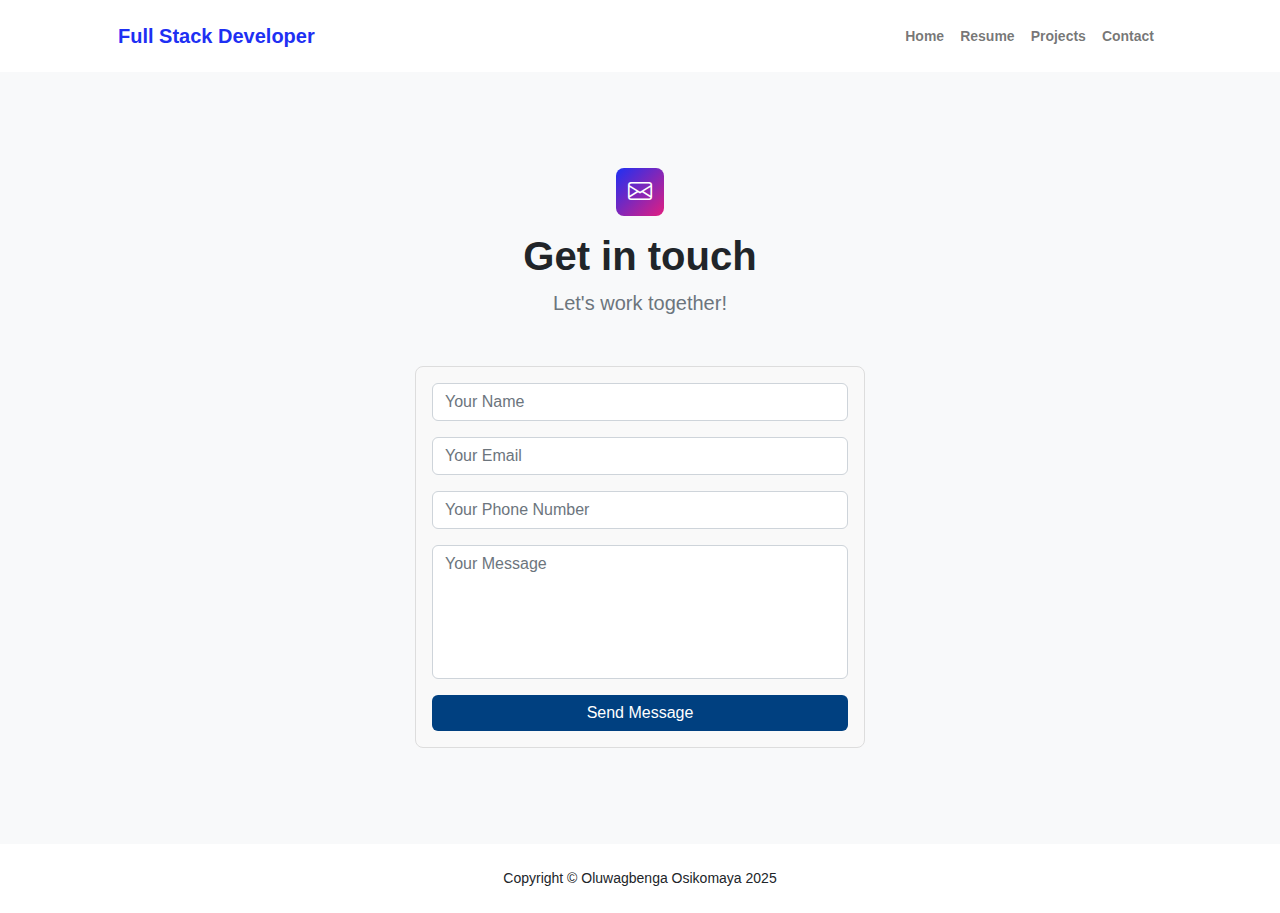
<file: contact.html>
<!DOCTYPE html>
<html lang="en">
    <head>
        <meta charset="utf-8" />
        <meta name="viewport" content="width=device-width, initial-scale=1, shrink-to-fit=no" />
        <meta name="description" content="Showcasing the work of Oluwagbenga Osikomaya, a skilled web developer and designer. Explore creative projects, innovative designs, and custom web solutions." />
        <meta name="Oluwagbenga Osikomaya" content="web developer, graphic designer, portfolio," />
        <title>Portfolio</title>
        <!-- Favicon-->
        <link rel="icon" type="image/x-icon" href="assets/favicon.ico" />
        <!-- Custom Google font-->
        <link rel="preconnect" href="https://fonts.googleapis.com" />
        <link rel="preconnect" href="https://fonts.gstatic.com" crossorigin />
        <link href="https://fonts.googleapis.com/css2?family=Plus+Jakarta+Sans:wght@100;200;300;400;500;600;700;800;900&amp;display=swap" rel="stylesheet" />
        <!-- Bootstrap icons-->
        <link href="https://cdn.jsdelivr.net/npm/bootstrap-icons@1.8.1/font/bootstrap-icons.css" rel="stylesheet" />
        <!-- Core theme CSS (includes Bootstrap)-->
        <link href="css/styles.css" rel="stylesheet" />
    </head>
    <body class="d-flex flex-column">
        <main class="flex-shrink-0">
            <!-- Navigation-->
            <nav class="navbar navbar-expand-lg navbar-light bg-white py-3">
                <div class="container px-5">
                    <a class="navbar-brand" href="index.html"><span class="fw-bolder text-primary">Full Stack  Developer</span></a>
                    <button class="navbar-toggler" type="button" data-bs-toggle="collapse" data-bs-target="#navbarSupportedContent" aria-controls="navbarSupportedContent" aria-expanded="false" aria-label="Toggle navigation"><span class="navbar-toggler-icon"></span></button>
                    <div class="collapse navbar-collapse" id="navbarSupportedContent">
                        <ul class="navbar-nav ms-auto mb-2 mb-lg-0 small fw-bolder">
                            <li class="nav-item"><a class="nav-link" href="index.html">Home</a></li>
                            <li class="nav-item"><a class="nav-link" href="resume.html">Resume</a></li>
                            <li class="nav-item"><a class="nav-link" href="projects.html">Projects</a></li>
                            <li class="nav-item"><a class="nav-link" href="contact.html">Contact</a></li>
                        </ul>
                    </div>
                </div>
            </nav>
            <!-- Page content-->
            <section class="py-5">
                <div class="container px-5">
                    <!-- Contact form-->
                    <div class="bg-light rounded-4 py-5 px-4 px-md-5">
                        <div class="text-center mb-5">
                            <div class="feature bg-primary bg-gradient-primary-to-secondary text-white rounded-3 mb-3"><i class="bi bi-envelope"></i></div>
                            <h1 class="fw-bolder">Get in touch</h1>
                            <p class="lead fw-normal text-muted mb-0">Let's work together!</p>
                        </div>
                        <div class="row gx-5 justify-content-center">
                            <div class="col-12 col-md-8 col-lg-6">
                                <form action="https://formspree.io/f/mvgbpnvg" method="POST">
                                    <div class="mb-3">
                                        <input type="text" id="name" name="name" placeholder="Your Name" class="form-control" required>
                                    </div>
                                    <div class="mb-3">
                                        <input type="email" id="email" name="email" placeholder="Your Email" class="form-control" required>
                                    </div>
                                    <div class="mb-3">
                                        <input type="tel" id="phone" name="phone" placeholder="Your Phone Number" pattern="[0-9]{10,15}" class="form-control" required>
                                    </div>
                                    <div class="mb-3">
                                        <textarea id="message" name="message" rows="5" placeholder="Your Message" class="form-control" required></textarea>
                                    </div>
                                    <button type="submit" class="btn btn-primary w-100">Send Message</button>
                                </form>
                            </div>
                        </div>
                    </div>
                </div>
            </section>
        </main>
        <!-- Footer-->
        <footer class="bg-white py-4 mt-auto">
            <div class="container px-5">
                <div class="row align-items-center justify-content-between flex-column flex-sm-row">
                    <div class="col-auto mx-auto"><div class="small m-0">Copyright &copy; Oluwagbenga Osikomaya 2025</div></div>
                </div>
            </div>
        </footer>
        <!-- Bootstrap core JS-->
        <script src="https://cdn.jsdelivr.net/npm/bootstrap@5.2.3/dist/js/bootstrap.bundle.min.js"></script>
        <!-- Core theme JS-->
        <script src="js/scripts.js"></script>
        <!-- SB Forms JS-->
        <script src="https://cdn.startbootstrap.com/sb-forms-latest.js"></script>
    </body>
</html>
</file>
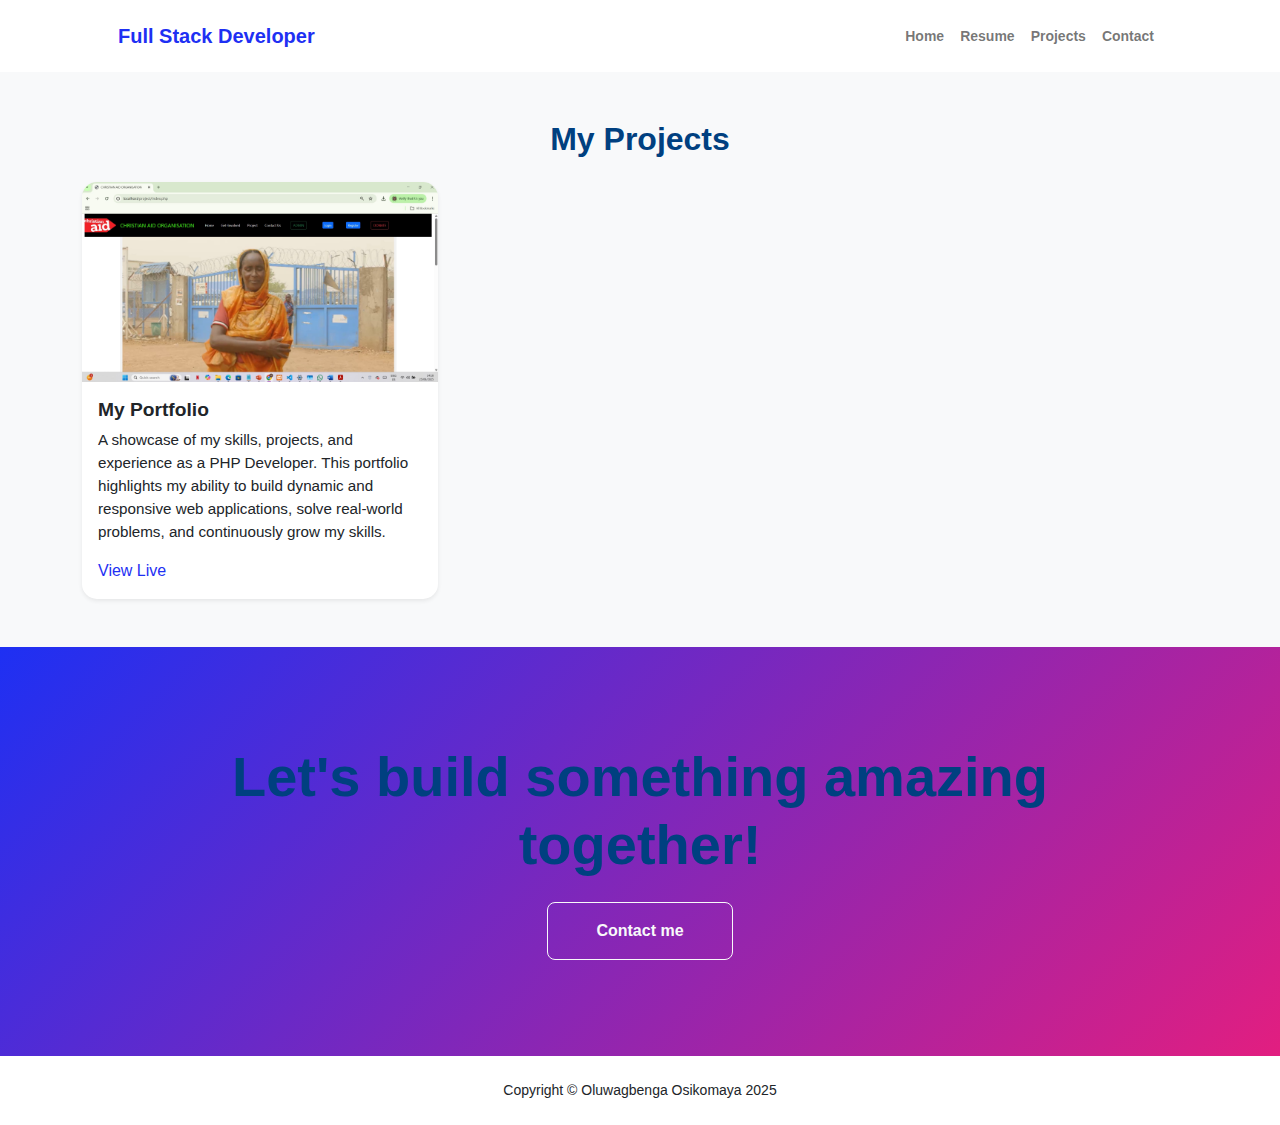
<file: projects.html>
<!DOCTYPE html>
<html lang="en">

<head>
    <meta charset="utf-8" />
    <meta name="viewport" content="width=device-width, initial-scale=1, shrink-to-fit=no" />
    <meta name="description"
        content="Showcasing the work of Oluwagbenga Osikomaya, a skilled web developer and designer. Explore creative projects, innovative designs, and custom web solutions." />
    <meta name="Oluwagbenga Osikomaya" content="web developer, graphic designer, portfolio," />
    <title>Portfolio</title>
    <!-- Favicon-->
    <link rel="icon" type="image/x-icon" href="assets/favicon.ico" />
    <!-- Custom Google font-->
    <link rel="preconnect" href="https://fonts.googleapis.com" />
    <link rel="preconnect" href="https://fonts.gstatic.com" crossorigin />
    <link
        href="https://fonts.googleapis.com/css2?family=Plus+Jakarta+Sans:wght@100;200;300;400;500;600;700;800;900&amp;display=swap"
        rel="stylesheet" />
    <!-- Bootstrap icons-->
    <link href="https://cdn.jsdelivr.net/npm/bootstrap-icons@1.8.1/font/bootstrap-icons.css" rel="stylesheet" />
    <!-- Core theme CSS (includes Bootstrap)-->
    <link href="css/styles.css" rel="stylesheet" />
</head>

<body class="d-flex flex-column h-100 bg-light">
    <main class="flex-shrink-0">
        <!-- Navigation-->
        <nav class="navbar navbar-expand-lg navbar-light bg-white py-3">
            <div class="container px-5">
                <a class="navbar-brand" href="index.html"><span class="fw-bolder text-primary">Full Stack
                        Developer</span></a>
                <button class="navbar-toggler" type="button" data-bs-toggle="collapse"
                    data-bs-target="#navbarSupportedContent" aria-controls="navbarSupportedContent"
                    aria-expanded="false" aria-label="Toggle navigation"><span
                        class="navbar-toggler-icon"></span></button>
                <div class="collapse navbar-collapse" id="navbarSupportedContent">
                    <ul class="navbar-nav ms-auto mb-2 mb-lg-0 small fw-bolder">
                        <li class="nav-item"><a class="nav-link" href="index.html">Home</a></li>
                        <li class="nav-item"><a class="nav-link" href="resume.html">Resume</a></li>
                        <li class="nav-item"><a class="nav-link" href="projects.html">Projects</a></li>
                        <li class="nav-item"><a class="nav-link" href="contact.html">Contact</a></li>
                    </ul>
                </div>
            </div>
        </nav>
        <!-- Projects Section-->
        <div class="container py-5">
            <h2 class="text-center mb-4">My Projects</h2>
            <div class="row g-4">

                <!-- Project 1 -->
                <!-- <div class="col-md-4"> -->
                    <!-- <div class="card shadow-sm h-100">
                        <img src="assets/lifecare.png" class="card-img-top" alt="Project 1">
                        <div class="card-body">
                            <h5 class="card-title">Hospital Booking App</h5>
                            <p class="card-text">A web app for patients to book hospital appointments online. Built with
                                PHP and Bootstrap.</p>
                            <a href="https://lifecaremedical.ng" target="_blank" class="text-primary">View Live</a>
                        </div>
                    </div>
                </div> -->

                <!-- Project 2 -->
                <!-- <div class="col-md-4">
                <div class="card shadow-sm h-100">
                  <img src="images/project2.jpg" class="card-img-top" alt="Project 2">
                  <div class="card-body">
                    <h5 class="card-title">School Job Platform</h5>
                    <p class="card-text">Platform connecting NYSC graduates with school job opportunities. Includes point system.</p>
                    <a href="#" target="_blank" class="btn btn-primary btn-sm">View Live</a>
                  </div>
                </div>
              </div>
         -->
                <!-- Project 3 -->
                <!-- <div class="col-md-4">
                    <div class="card shadow-sm h-100">
                        <img src="assets/matmarg.png" class="card-img-top" alt="Project 2">
                        <div class="card-body">
                            <h5 class="card-title">Admission Form Portal</h5>
                            <p class="card-text">Online admission form purchase, fill, and download system for schools.
                                With admin dashboard.</p>
                            <a href="#" target="_blank" class="text-primary ">View Live</a>
                        </div>
                    </div>
                </div> -->
                <!-- Project 4 -->
                <div class="col-md-4">
                    <div class="card shadow-sm h-100">
                        <img src="assets/charity.jpg" class="card-img-top" alt="Portfolio">
                        <div class="card-body">
                            <h5 class="card-title">My Portfolio</h5>
                            <p class="card-text">A showcase of my skills, projects, and experience as a PHP Developer.
                                This portfolio highlights my ability to build dynamic and responsive web applications,
                                solve real-world problems, and continuously grow my skills.</p>
                            <a href="https://github.com/oluwagbengaosikomaya/project" target="_blank" class="text-primary">View Live</a>
                        </div>
                    </div>
                </div>

            </div>
        </div>
        <!-- Call to action section-->
        <section class="py-5 bg-gradient-primary-to-secondary text-white">
            <div class="container px-5 my-5">
                <div class="text-center">
                    <h2 class="display-4 fw-bolder mb-4">Let's build something amazing together!</h2>
                    <a class="btn btn-outline-light btn-lg px-5 py-3 fs-6 fw-bolder" href="contact.html">Contact me</a>
                </div>
            </div>
        </section>
    </main>
    <!-- Footer-->
    <footer class="bg-white py-4 mt-auto">
        <div class="container px-5">
            <div class="row align-items-center justify-content-between flex-column flex-sm-row">
                <div class="col-auto mx-auto">
                    <div class="small m-0">Copyright &copy; Oluwagbenga Osikomaya 2025</div>
                </div>
            </div>
        </div>
    </footer>
    <!-- Bootstrap core JS-->
    <script src="https://cdn.jsdelivr.net/npm/bootstrap@5.2.3/dist/js/bootstrap.bundle.min.js"></script>
    <!-- Core theme JS-->
    <script src="js/scripts.js"></script>
</body>

</html>
</file>
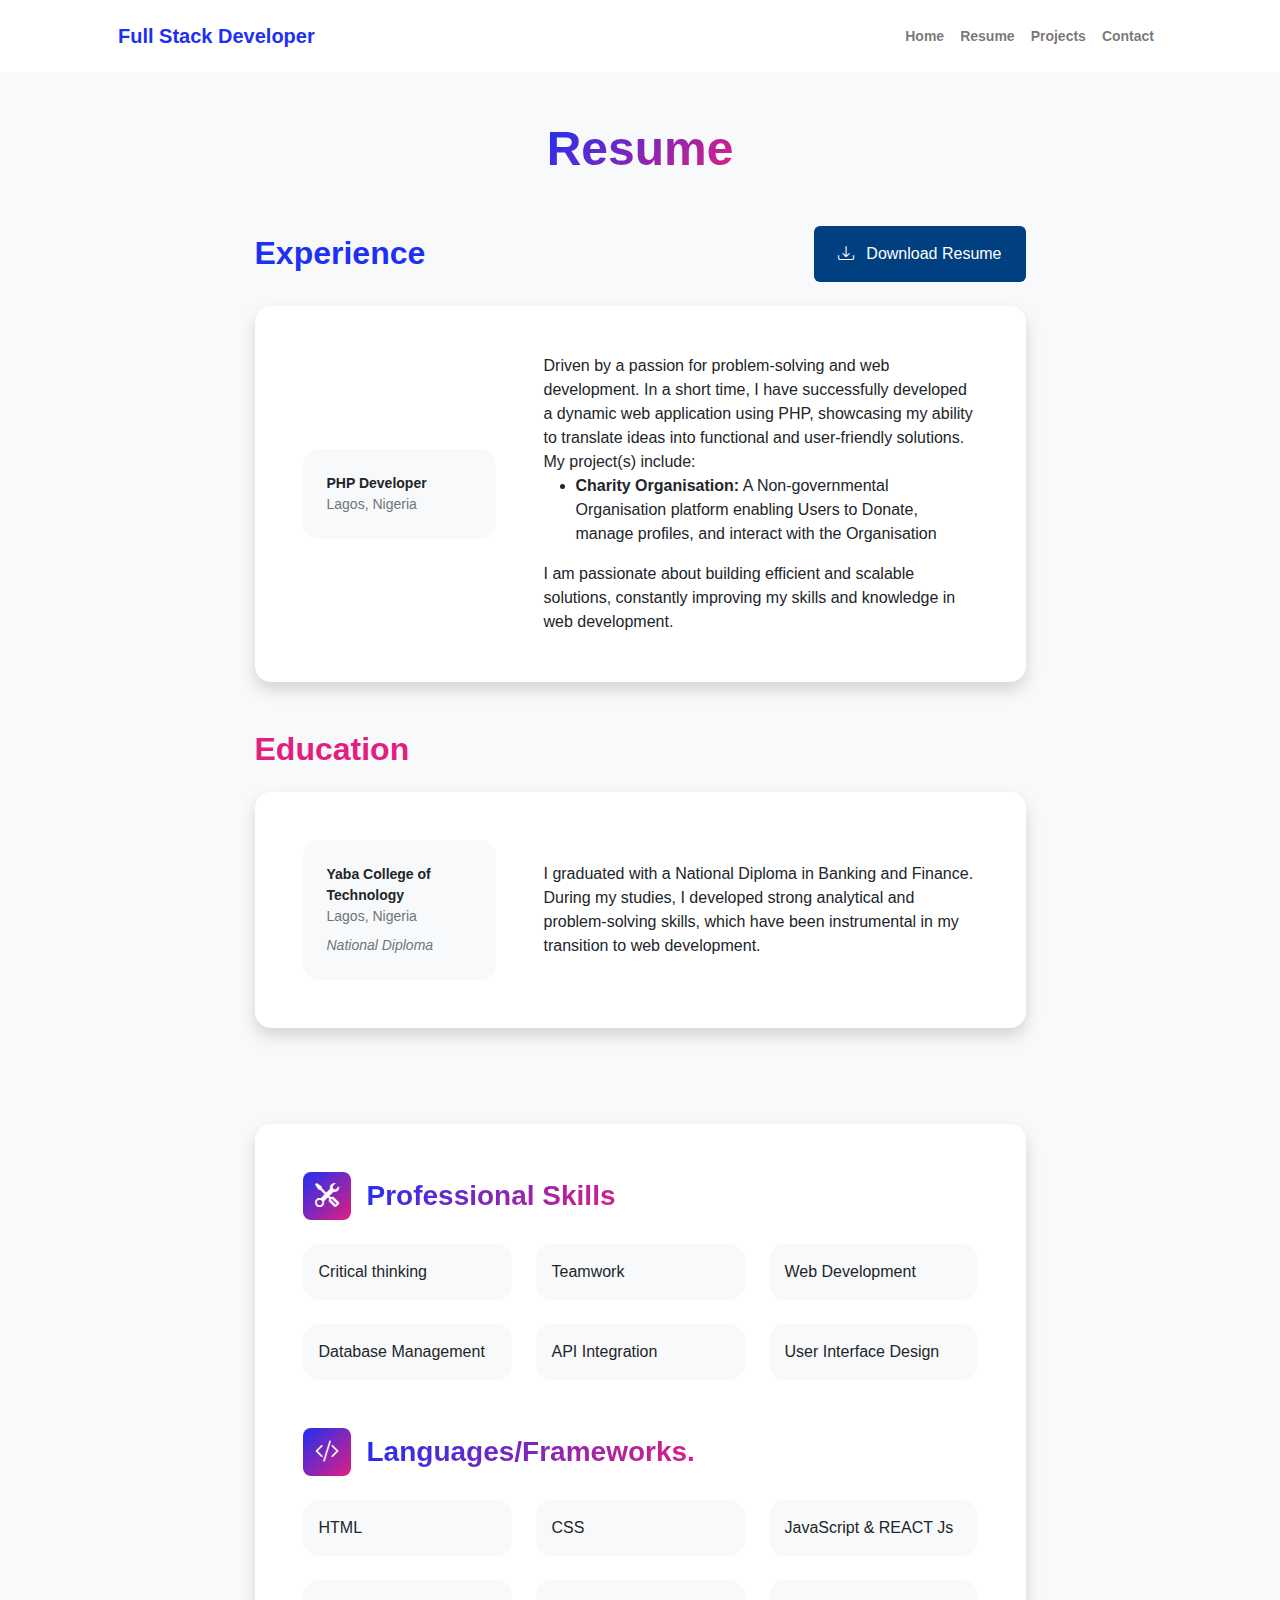
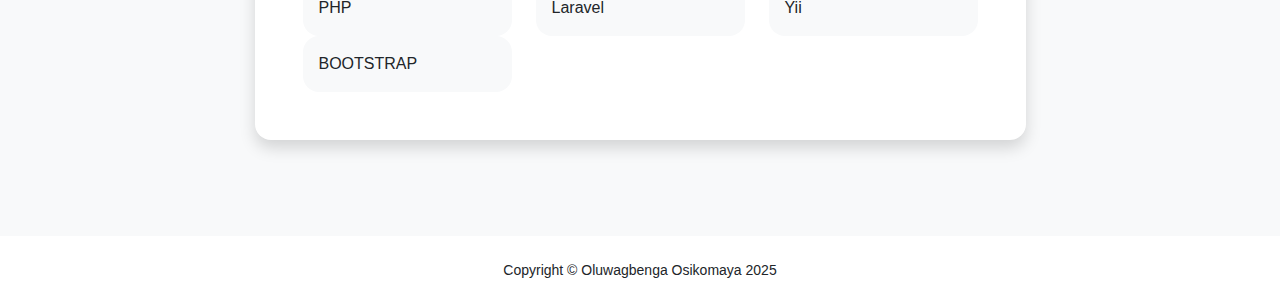
<file: resume.html>
<!DOCTYPE html>
<html lang="en">
    <head>
        <meta charset="utf-8" />
        <meta name="viewport" content="width=device-width, initial-scale=1, shrink-to-fit=no" />
        <meta name="description" content="Showcasing the work of Oluwagbenga Osikomaya, a skilled web developer and designer. Explore creative projects, innovative designs, and custom web solutions." />
        <meta name="Oluwagbenga Osikomaya" content="web developer, graphic designer, portfolio," />
        <title>Portfolio</title>
        <!-- Favicon-->
        <link rel="icon" type="image/x-icon" href="assets/favicon.ico" />
        <!-- Custom Google font-->
        <link rel="preconnect" href="https://fonts.googleapis.com" />
        <link rel="preconnect" href="https://fonts.gstatic.com" crossorigin />
        <link href="https://fonts.googleapis.com/css2?family=Plus+Jakarta+Sans:wght@100;200;300;400;500;600;700;800;900&amp;display=swap" rel="stylesheet" />
        <!-- Bootstrap icons-->
        <link href="https://cdn.jsdelivr.net/npm/bootstrap-icons@1.8.1/font/bootstrap-icons.css" rel="stylesheet" />
        <!-- Core theme CSS (includes Bootstrap)-->
        <link href="css/styles.css" rel="stylesheet" />
    </head>
    <body class="d-flex flex-column h-100 bg-light">
        <main class="flex-shrink-0">
            <!-- Navigation-->
            <nav class="navbar navbar-expand-lg navbar-light bg-white py-3">
                <div class="container px-5">
                    <a class="navbar-brand" href="index.html"><span class="fw-bolder text-primary">Full Stack Developer</span></a>
                    <button class="navbar-toggler" type="button" data-bs-toggle="collapse" data-bs-target="#navbarSupportedContent" aria-controls="navbarSupportedContent" aria-expanded="false" aria-label="Toggle navigation"><span class="navbar-toggler-icon"></span></button>
                    <div class="collapse navbar-collapse" id="navbarSupportedContent">
                        <ul class="navbar-nav ms-auto mb-2 mb-lg-0 small fw-bolder">
                            <li class="nav-item"><a class="nav-link" href="index.html">Home</a></li>
                            <li class="nav-item"><a class="nav-link" href="resume.html">Resume</a></li>
                            <li class="nav-item"><a class="nav-link" href="projects.html">Projects</a></li>
                            <li class="nav-item"><a class="nav-link" href="contact.html">Contact</a></li>
                        </ul>
                    </div>
                </div>
            </nav>
            <!-- Page Content-->
            <div class="container px-5 my-5">
                <div class="text-center mb-5">
                    <h1 class="display-5 fw-bolder mb-0"><span class="text-gradient d-inline">Resume</span></h1>
                </div>
                <div class="row gx-5 justify-content-center">
                    <div class="col-lg-11 col-xl-9 col-xxl-8">
                        <!-- Experience Section-->
                        <section>
                            <div class="d-flex align-items-center justify-content-between mb-4">
                                <h2 class="text-primary fw-bolder mb-0">Experience</h2>
                                <!-- Download resume button-->
                                <!-- Note: Set the link href target to a PDF file within your project-->
                                <a class="btn btn-primary px-4 py-3" href="assets/Gbenga.pdf" download>
                                    <div class="d-inline-block bi bi-download me-2"></div>
                                    Download Resume
                                </a>
                            </div>
                            <!-- Experience Card 1-->
                            <div class="card shadow border-0 rounded-4 mb-5">
                                <div class="card-body p-5">
                                    <div class="row align-items-center gx-5">
                                        <div class="col text-center text-lg-start mb-4 mb-lg-0">
                                            <div class="bg-light p-4 rounded-4">
                                                <div class="small fw-bolder">PHP Developer</div>
                                                <div class="small text-muted">Lagos, Nigeria</div>
                                            </div>
                                        </div>
                                        <div class="col-lg-8">
                                            <div>
                                               Driven by a passion for problem-solving and web development. In a short time, I have successfully developed a dynamic web application using PHP, showcasing my ability to translate ideas into functional and user-friendly solutions. My project(s) include:
                                                <ul>
                                                    <li>
                                                        <strong>Charity Organisation:</strong> A Non-governmental Organisation platform enabling Users to Donate, manage profiles, and interact with the Organisation
                                                    </li>
                                                </ul>
                                                I am passionate about building efficient and scalable solutions, constantly improving my skills and knowledge in web development.
                                            </div>
                                        </div>
                                    </div>
                                </div>
                            </div>
                            
                        </section>
                        <!-- Education Section-->
                        <section>
                            <h2 class="text-secondary fw-bolder mb-4">Education</h2>
                            <!-- Education Card 1-->
                            <div class="card shadow border-0 rounded-4 mb-5">
                                <div class="card-body p-5">
                                    <div class="row align-items-center gx-5">
                                        <div class="col text-center text-lg-start mb-4 mb-lg-0">
                                            <div class="bg-light p-4 rounded-4">
                                                <div class="mb-2">
                                                    <div class="small fw-bolder">Yaba College of Technology</div>
                                                    <div class="small text-muted">Lagos, Nigeria</div>
                                                </div>
                                                <div class="fst-italic">
                                                    <div class="small text-muted">National Diploma</div>
                                                </div>
                                            </div>
                                        </div>
                                        <div class="col-lg-8">
                                            <div>
                                                I graduated with a National Diploma  in Banking and Finance. During my studies, I developed strong analytical and problem-solving skills, which have been instrumental in my transition to web development.
                                            </div>
                                        </div>
                                    </div>
                                </div>
                            </div>
                        </section>
                        <!-- Divider-->
                        <div class="pb-5"></div>
                        <!-- Skills Section-->
                        <section>
                            <!-- Skillset Card-->
                            <div class="card shadow border-0 rounded-4 mb-5">
                                <div class="card-body p-5">
                                    <!-- Professional skills list-->
                                    <div class="mb-5">
                                        <div class="d-flex align-items-center mb-4">
                                            <div class="feature bg-primary bg-gradient-primary-to-secondary text-white rounded-3 me-3"><i class="bi bi-tools"></i></div>
                                            <h3 class="fw-bolder mb-0"><span class="text-gradient d-inline">Professional Skills</span></h3>
                                        </div>
                                        <div class="row row-cols-1 row-cols-md-3 mb-4">
                                            <div class="col mb-4 mb-md-0"><div class="d-flex align-items-center bg-light rounded-4 p-3 h-100">Critical thinking
                                            </div></div>
                                            <div class="col mb-4 mb-md-0"><div class="d-flex align-items-center bg-light rounded-4 p-3 h-100">Teamwork</div></div>
                                            <div class="col"><div class="d-flex align-items-center bg-light rounded-4 p-3 h-100">Web Development</div></div>
                                        </div>
                                        <div class="row row-cols-1 row-cols-md-3">
                                            <div class="col mb-4 mb-md-0"><div class="d-flex align-items-center bg-light rounded-4 p-3 h-100"> Database Management</div></div>
                                            <div class="col mb-4 mb-md-0"><div class="d-flex align-items-center bg-light rounded-4 p-3 h-100"> API Integration
                                            </div></div>
                                            <div class="col"><div class="d-flex align-items-center bg-light rounded-4 p-3 h-100">User Interface Design</div></div>
                                        </div>
                                    </div>
                                    <!-- Languages list-->
                                    <div class="mb-0">
                                        <div class="d-flex align-items-center mb-4">
                                            <div class="feature bg-primary bg-gradient-primary-to-secondary text-white rounded-3 me-3"><i class="bi bi-code-slash"></i></div>
                                            <h3 class="fw-bolder mb-0"><span class="text-gradient d-inline">Languages/Frameworks.</span></h3>
                                        </div>
                                        <div class="row row-cols-1 row-cols-md-3 mb-4">
                                            <div class="col mb-4 mb-md-0"><div class="d-flex align-items-center bg-light rounded-4 p-3 h-100">HTML</div></div>
                                            <div class="col mb-4 mb-md-0"><div class="d-flex align-items-center bg-light rounded-4 p-3 h-100">CSS </div></div>
                                            <div class="col"><div class="d-flex align-items-center bg-light rounded-4 p-3 h-100">JavaScript & REACT Js</div></div>
                                        </div>
                                        <div class="row row-cols-1 row-cols-md-3">
                                            <div class="col mb-4 mb-md-0"><div class="d-flex align-items-center bg-light rounded-4 p-3 h-100">PHP</div></div>
                                            <div class="col mb-4 mb-md-0"><div class="d-flex align-items-center bg-light rounded-4 p-3 h-100">Laravel</div></div>
                                            <div class="col mb-4 mb-md-0"><div class="d-flex align-items-center bg-light rounded-4 p-3 h-100">Yii</div></div>
                                            <div class="col"><div class="d-flex align-items-center bg-light rounded-4 p-3 h-100"> BOOTSTRAP</div></div>
                                        </div>
                                    </div>
                                </div>
                            </div>
                        </section>
                    </div>
                </div>
            </div>
        </main>
        <!-- Footer-->
        <footer class="bg-white py-4 mt-auto">
            <div class="container px-5">
                <div class="row align-items-center justify-content-between flex-column flex-sm-row">
                    <div class="col-auto mx-auto"><div class="small m-0">Copyright &copy; Oluwagbenga Osikomaya 2025</div></div>
                </div>
            </div>
        </footer>
        <!-- Bootstrap core JS-->
        <script src="https://cdn.jsdelivr.net/npm/bootstrap@5.2.3/dist/js/bootstrap.bundle.min.js"></script>
        <!-- Core theme JS-->
        <script src="js/scripts.js"></script>
    </body>
</html>
</file>
